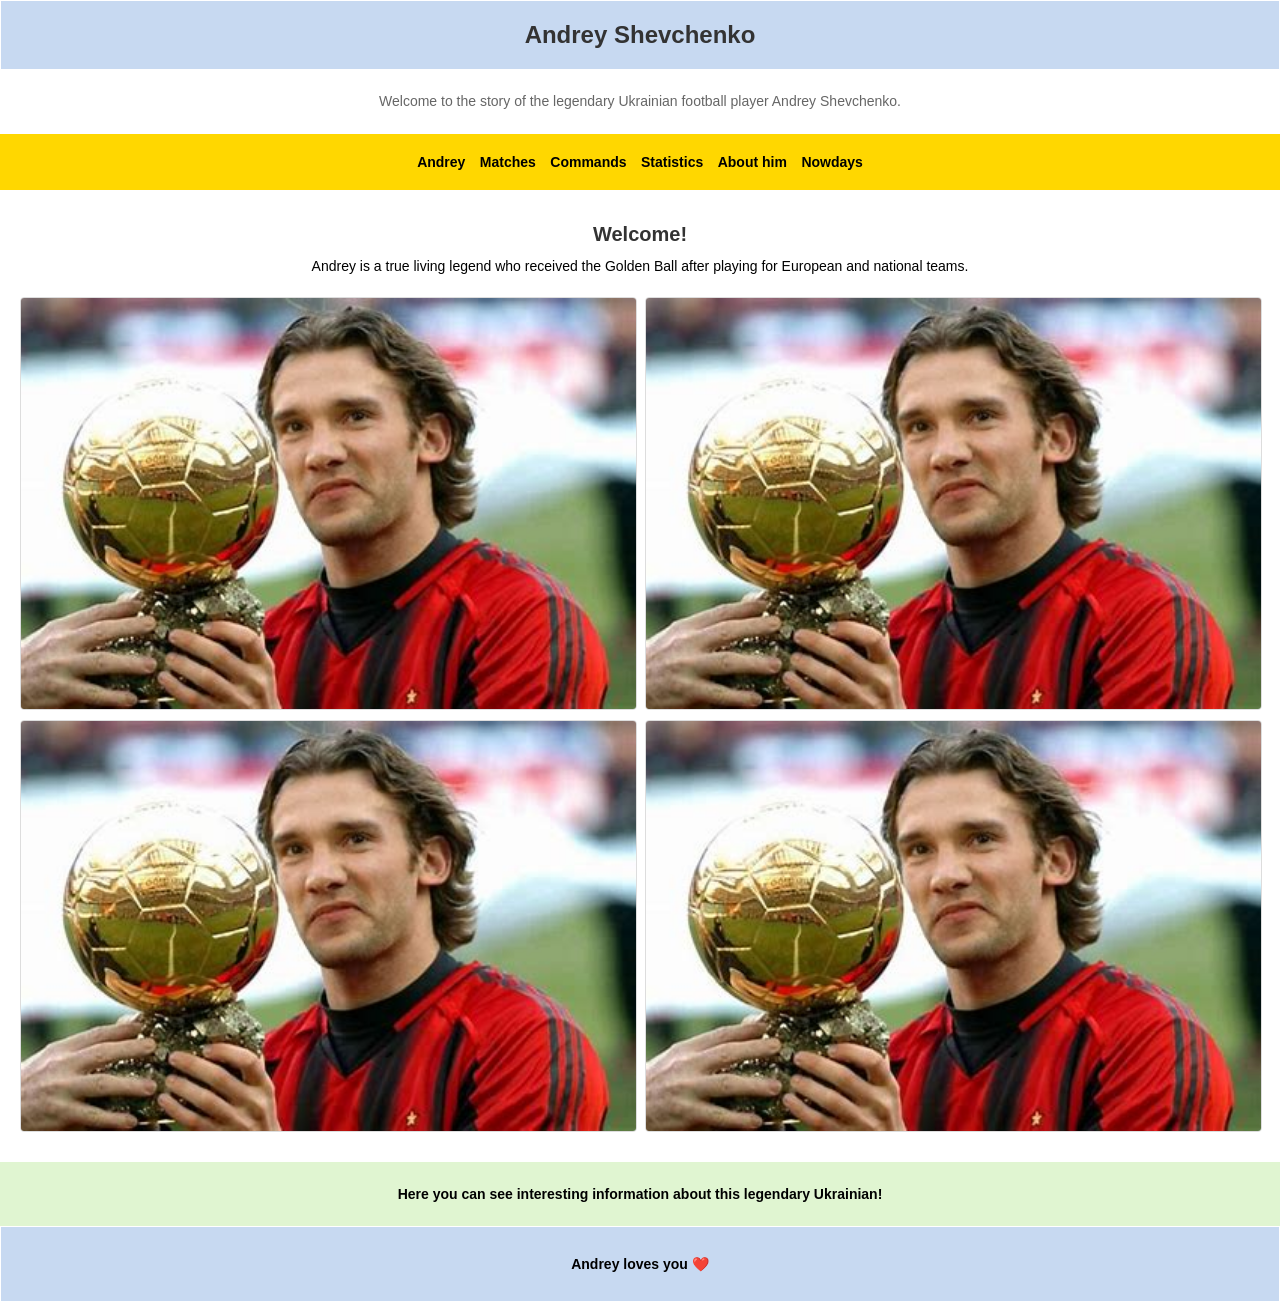
<file: index.html>
<!DOCTYPE html>
<html lang="en">
<head>
    <meta charset="UTF-8">
    <meta name="viewport" content="width=device-width, initial-scale=1.0">
    <title>Mobile Template</title>
    <link rel="stylesheet" href="Web3Mobile.css">
</head>
<body>
    <table class="container">
        <tr>
            <td>
                <div class="header">
                    <h1>Andrey Shevchenko</h1>
                </div>
                <div class="infoblock">
                    <p>Welcome to the story of the legendary Ukrainian football player Andrey Shevchenko.</p>
                </div>
            </td>
        </tr>
        <tr>
            <td class="nav">
                <a href="web.html">Andrey</a>
                <a href="web1.html">Matches</a>
                <a href="web2.html">Commands</a>
                <a href="web3.html">Statistics</a>
                <a href="web4.html">About him</a>
                <a href="web5.html">Nowdays</a>
            </td>
        </tr>
        <tr>
            <td class="content">
                <h1>Welcome!</h1>
                <p>Andrey is a true living legend who received the Golden Ball after playing for European and national teams.</p>
                <div class="image-grid">
                    <img src="andrey.jpg" alt="Andrey">
                    <img src="andrey.jpg" alt="Andrey">
                    <img src="andrey.jpg" alt="Andrey">
                    <img src="andrey.jpg" alt="Andrey">
                </div>
            </td>
        </tr>
        <tr>
            <td class="highlight">
                <p>Here you can see interesting information about this legendary Ukrainian!</p>
            </td>
        </tr>
        <tr>
            <td>
                <div class="footer">
                    <p>Andrey loves you ❤️</p>
                </div>
            </td>
        </tr>
    </table>
</body>
</html>
</file>
<file: Web3Mobile.css>
body {
    margin: 0;
    padding: 0;
    font-family: Arial, sans-serif;
    background-color: #f4f4f4;
}

table {
    border-spacing: 0;
    border-collapse: collapse;
    width: 100%;
    max-width: 100%;
    margin: 0 auto;
    background-color: #ffffff;
}

img {
    display: block;
    max-width: 100%;
    height: auto;
}

.container {
    max-width: 100%;
    max-height: 100%;
}

.header {
    background-color: #c7d9f1;
    padding: 20px;
    text-align: center;
}

.header h1 {
    margin: 0;
    font-size: 24px;
    color: #333;
}

.infoblock {
    text-align: center;
    font-size: 14px;
    color: #666;
    padding: 10px 20px;
}

.nav {
    background-color: #ffd700;
    padding: 15px;
    text-align: center;
}

.nav a {
    text-decoration: none;
    color: #000;
    font-weight: bold;
    margin: 5px;
    font-size: 14px;
    display: inline-block;
}

.content {
    padding: 20px;
    text-align: center;
}

.content h1 {
    color: #333;
    margin-bottom: 10px;
    font-size: 20px;
}

.content p {
    font-size: 14px;
    line-height: 1.5;
    margin: 10px 0;
}

.image-grid {
    display: grid;
    grid-template-columns: 1fr 1fr;
    gap: 10px;
    justify-content: center;
    padding: 10px 0;
}

.image-grid img {
    width: 100%;
    height: auto;
    border: 1px solid #ddd;
    border-radius: 4px;
}

.highlight {
    background-color: #e0f5d1;
    padding: 10px;
    text-align: center;
    font-weight: bold;
    font-size: 14px;
}

.footer {
    background-color: #c7d9f1;
    padding: 15px;
    text-align: center;
    font-size: 14px;
    font-weight: bold;
}

/* Responsive Design */
@media (max-width: 768px) {

    .header h1 {
        font-size: 20px;
    }

    .content h1 {
        font-size: 18px;
    }

    .content p {
        font-size: 12px;
    }

    .nav a {
        font-size: 12px;
        margin: 3px;
    }

    .image-grid {
        grid-template-columns: 1fr;
    }

    .highlight {
        font-size: 12px;
    }

    .footer {
        font-size: 12px;
    }
}

@media (max-width: 480px) {
    .header h1 {
        font-size: 18px;
    }

    .content h1 {
        font-size: 16px;
    }

    .content p {
        font-size: 10px;
    }

    .nav a {
        font-size: 10px;
        margin: 2px;
    }

    .highlight {
        font-size: 10px;
    }

    .footer {
        font-size: 10px;
    }
}
</file>
